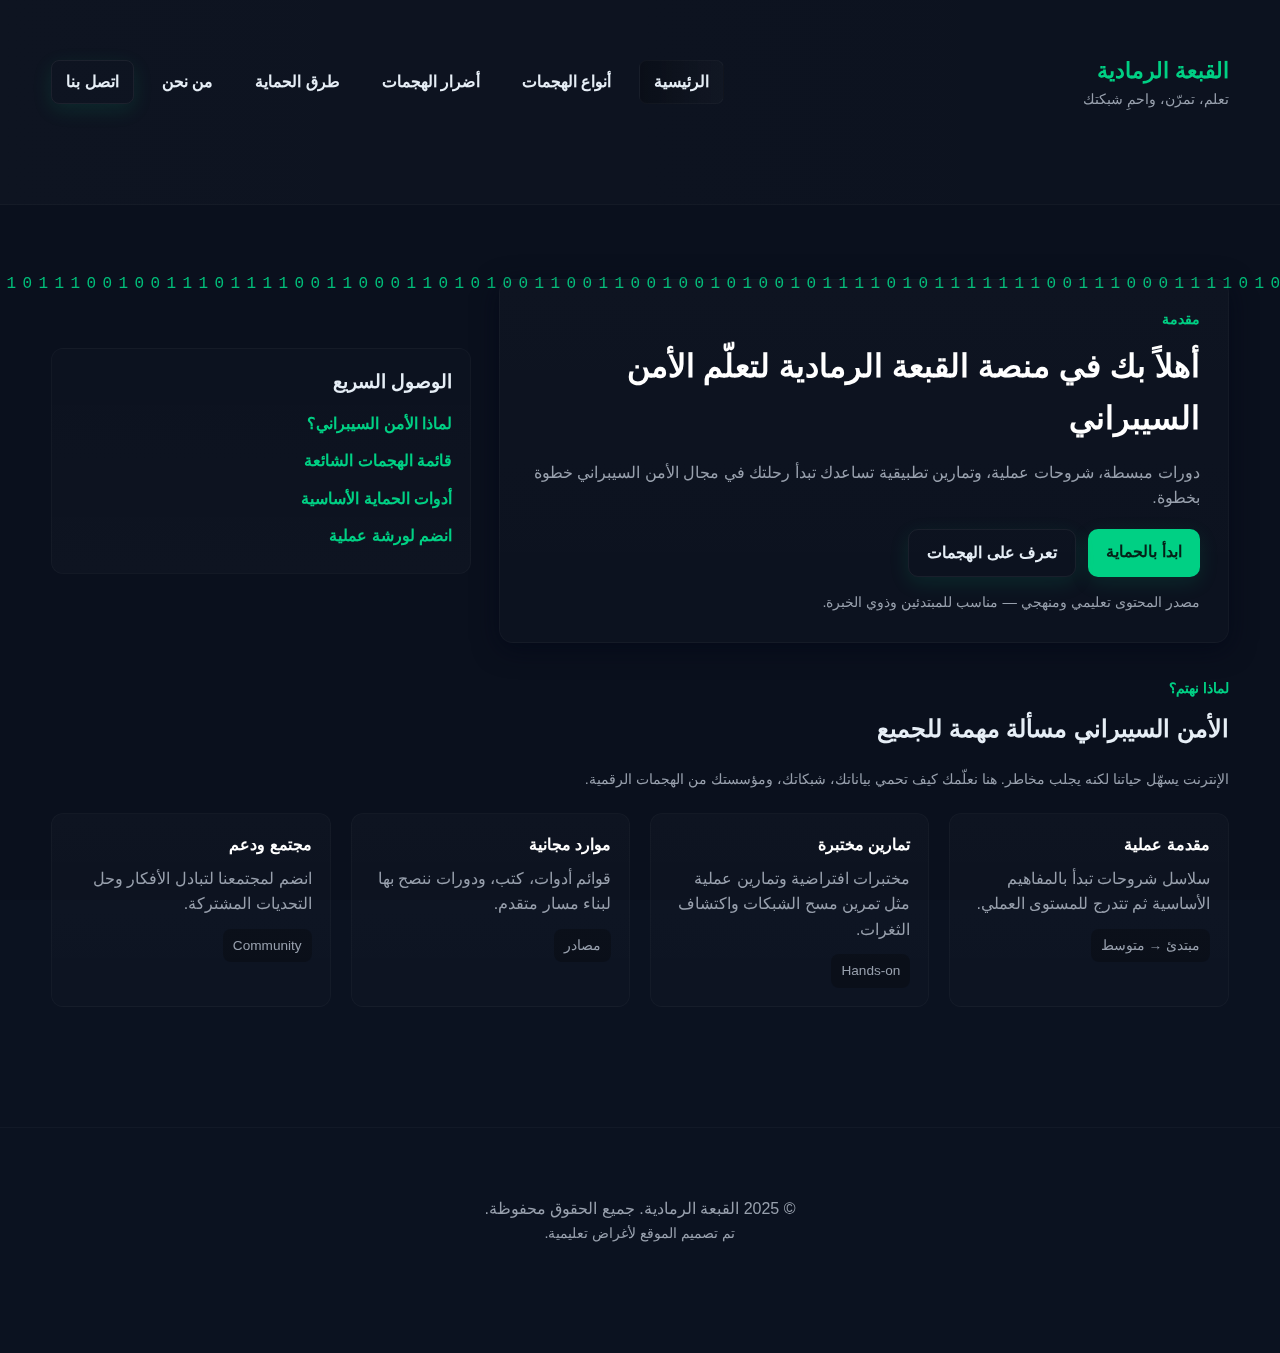
<file: index.html>
<!doctype html>
<html lang="ar" dir="rtl">
<head>
<meta charset="utf-8">
<meta name="viewport" content="width=device-width,initial-scale=1">
<title>القبعة الرمادية - تعلم الأمن السيبراني</title>
<link rel="shortcut icon" href="#" />
<link rel="stylesheet" href="style.css">
</head>
<body>
<canvas id="matrix-canvas"></canvas>

<header>
  <div class="container nav">
    <div class="logo">
      <div>
        <div class="brand">القبعة الرمادية</div>
        <div class="tag small">تعلم، تمرّن، واحمِ شبكتك</div>
      </div>
    </div>

    <nav class="nav-links" aria-label="روابط الموقع">
      <a href="index.html">الرئيسية</a>
      <a href="attacks.html">أنواع الهجمات</a>
      <a href="damages.html">أضرار الهجمات</a>
      <a href="protection.html">طرق الحماية</a>
      <a href="about.html">من نحن</a>
      <a href="contact.html" class="btn secondary">اتصل بنا</a>
    </nav>
  </div>
</header>

<main class="container">
  <section class="hero">
    <div class="hero-card">
      <div class="kicker">مقدمة</div>
      <h1>أهلاً بك في منصة القبعة الرمادية لتعلّم الأمن السيبراني</h1>
      <p class="lead">دورات مبسطة، شروحات عملية، وتمارين تطبيقية تساعدك تبدأ رحلتك في مجال الأمن السيبراني خطوة بخطوة.</p>
      <div class="cta-group">
        <a class="btn" href="protection.html">ابدأ بالحماية</a>
        <a class="btn secondary" href="attacks.html">تعرف على الهجمات</a>
      </div>
      <div style="margin-top:14px" class="small">مصدر المحتوى تعليمي ومنهجي — مناسب للمبتدئين وذوي الخبرة.</div>
    </div>

    <aside class="quick">
      <h3>الوصول السريع</h3>
      <a href="index.html#why">لماذا الأمن السيبراني؟</a>
      <a href="attacks.html">قائمة الهجمات الشائعة</a>
      <a href="protection.html">أدوات الحماية الأساسية</a>
      <a href="contact.html">انضم لورشة عملية</a>
    </aside>
  </section>

  <section id="why">
    <div class="kicker">لماذا نهتم؟</div>
    <h2 style="margin-top:8px">الأمن السيبراني مسألة مهمة للجميع</h2>
    <p class="small" style="max-width:800px">
      الإنترنت يسهّل حياتنا لكنه يجلب مخاطر. هنا نعلّمك كيف تحمي بياناتك، شبكاتك، ومؤسستك من الهجمات الرقمية.
    </p>

    <div class="grid">
      <div class="card">
        <h4>مقدمة عملية</h4>
        <p>سلاسل شروحات تبدأ بالمفاهيم الأساسية ثم تتدرج للمستوى العملي.</p>
        <span class="tag">مبتدئ → متوسط</span>
      </div>
      <div class="card">
        <h4>تمارين مختبرة</h4>
        <p>مختبرات افتراضية وتمارين عملية مثل تمرين مسح الشبكات واكتشاف الثغرات.</p>
        <span class="tag">Hands-on</span>
      </div>
      <div class="card">
        <h4>موارد مجانية</h4>
        <p>قوائم أدوات، كتب، ودورات ننصح بها لبناء مسار متقدم.</p>
        <span class="tag">مصادر</span>
      </div>
      <div class="card">
        <h4>مجتمع ودعم</h4>
        <p>انضم لمجتمعنا لتبادل الأفكار وحل التحديات المشتركة.</p>
        <span class="tag">Community</span>
      </div>
    </div>
  </section>

</main>

<footer>
  <div class="container">
    <div>&copy; 2025 القبعة الرمادية. جميع الحقوق محفوظة.</div>
    <div class="small">تم تصميم الموقع لأغراض تعليمية.</div>
  </div>
</footer>

<script src="matrix.js"></script>
</body>
</html>
</file>
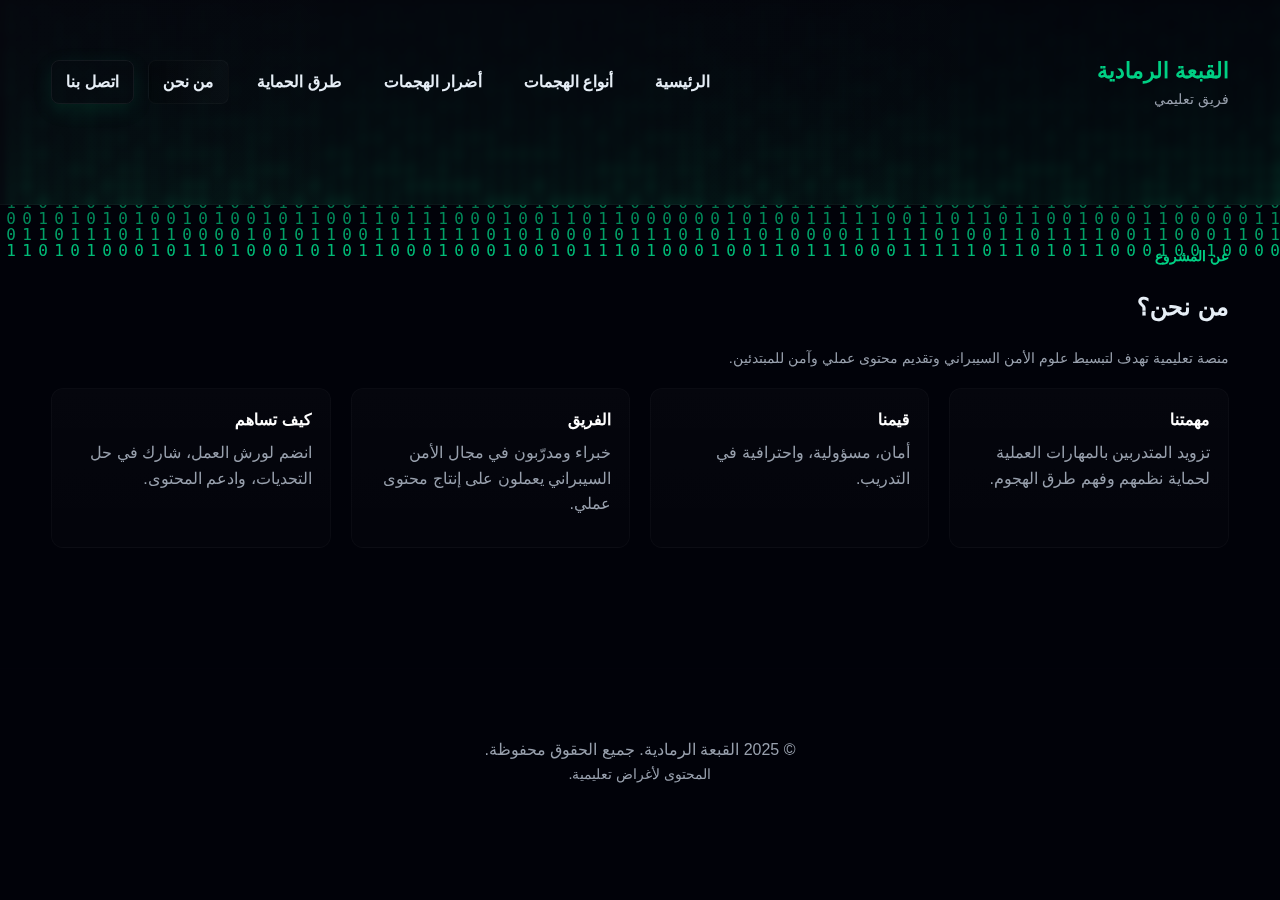
<file: about.html>
<!doctype html>
<html lang="ar" dir="rtl">
<head>
<meta charset="utf-8">
<meta name="viewport" content="width=device-width,initial-scale=1">
<title>من نحن - القبعة الرمادية</title>
<link rel="stylesheet" href="style.css">
</head>
<body>
<canvas id="matrix-canvas"></canvas>

<header>
  <div class="container nav">
    <div class="logo"><div><div class="brand">القبعة الرمادية</div><div class="tag small">فريق تعليمي</div></div></div>
    <nav class="nav-links">
      <a href="index.html">الرئيسية</a>
      <a href="attacks.html">أنواع الهجمات</a>
      <a href="damages.html">أضرار الهجمات</a>
      <a href="protection.html">طرق الحماية</a>
      <a href="about.html">من نحن</a>
      <a href="contact.html" class="btn secondary">اتصل بنا</a>
    </nav>
  </div>
</header>

<main class="container">
  <div class="kicker">عن المشروع</div>
  <h2>من نحن؟</h2>
  <p class="small">منصة تعليمية تهدف لتبسيط علوم الأمن السيبراني وتقديم محتوى عملي وآمن للمبتدئين.</p>

  <div class="grid" style="margin-top:18px">
    <div class="card">
      <h4>مهمتنا</h4>
      <p>تزويد المتدربين بالمهارات العملية لحماية نظمهم وفهم طرق الهجوم.</p>
    </div>
    <div class="card">
      <h4>قيمنا</h4>
      <p>أمان، مسؤولية، واحترافية في التدريب.</p>
    </div>
    <div class="card">
      <h4>الفريق</h4>
      <p>خبراء ومدرّبون في مجال الأمن السيبراني يعملون على إنتاج محتوى عملي.</p>
    </div>
    <div class="card">
      <h4>كيف تساهم</h4>
      <p>انضم لورش العمل، شارك في حل التحديات، وادعم المحتوى.</p>
    </div>
  </div>
</main>

<footer>
  <div class="container">
    <div>&copy; 2025 القبعة الرمادية. جميع الحقوق محفوظة.</div>
    <div class="small">المحتوى لأغراض تعليمية.</div>
  </div>
</footer>

<script src="matrix.js"></script>
</body>
</html>
</file>
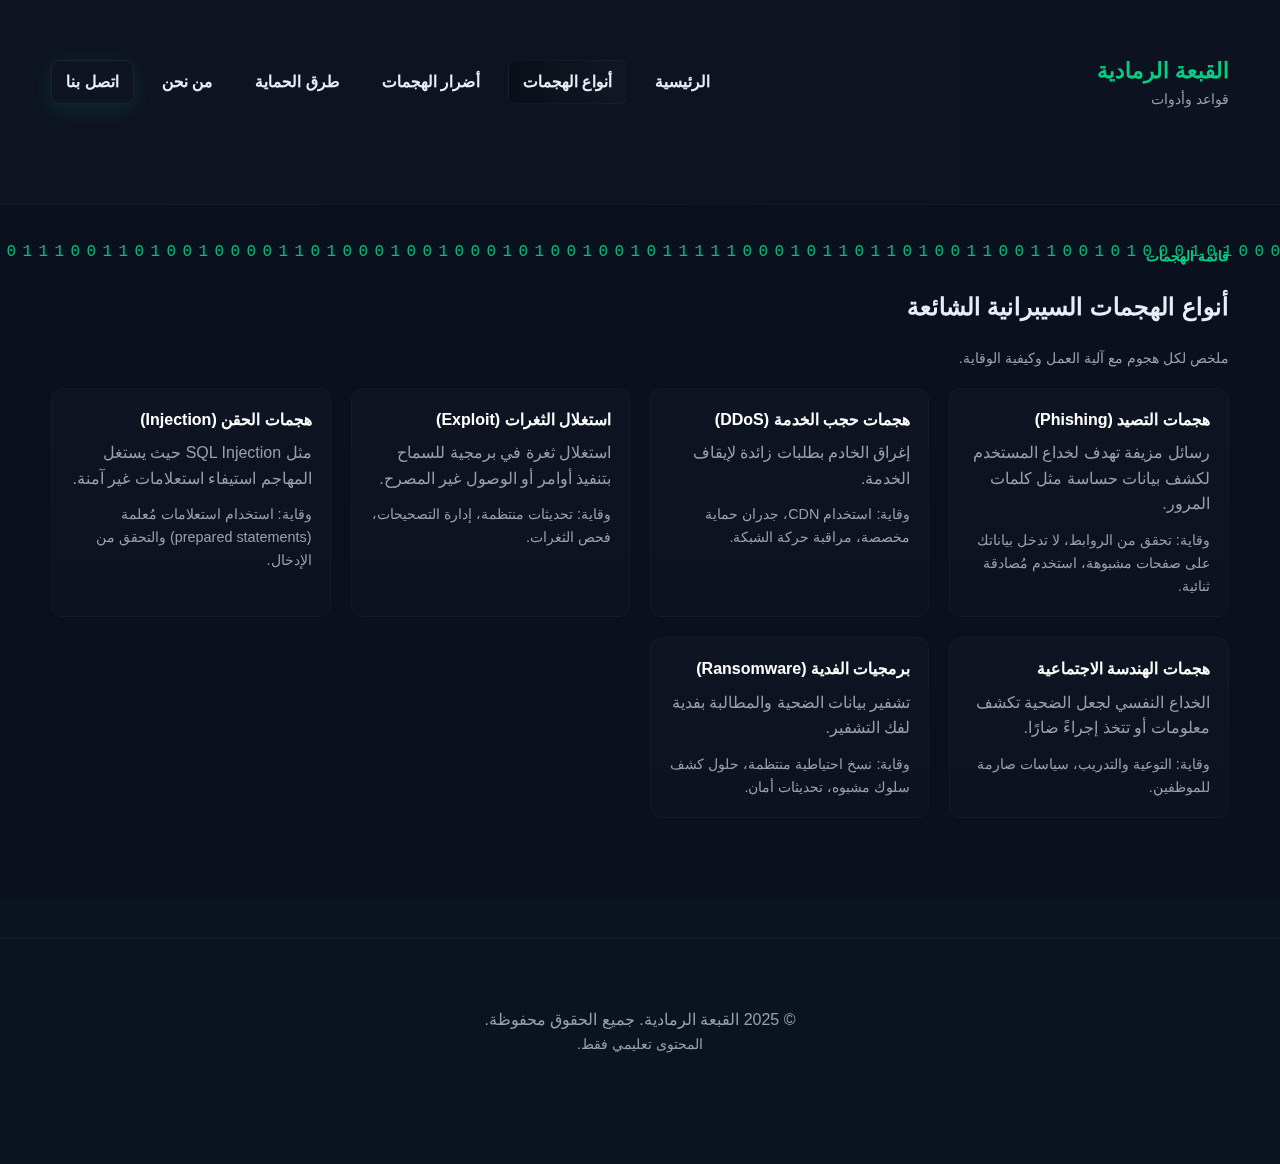
<file: attacks.html>
<!doctype html>
<html lang="ar" dir="rtl">
<head>
<meta charset="utf-8">
<meta name="viewport" content="width=device-width,initial-scale=1">
<title>أنواع الهجمات - القبعة الرمادية</title>
<link rel="stylesheet" href="style.css">
</head>
<body>
<canvas id="matrix-canvas"></canvas>

<header>
  <div class="container nav">
    <div class="logo"><div><div class="brand">القبعة الرمادية</div><div class="tag small">قواعد وأدوات</div></div></div>
    <nav class="nav-links">
      <a href="index.html">الرئيسية</a>
      <a href="attacks.html">أنواع الهجمات</a>
      <a href="damages.html">أضرار الهجمات</a>
      <a href="protection.html">طرق الحماية</a>
      <a href="about.html">من نحن</a>
      <a href="contact.html" class="btn secondary">اتصل بنا</a>
    </nav>
  </div>
</header>

<main class="container">
  <div class="kicker">قائمة الهجمات</div>
  <h2>أنواع الهجمات السيبرانية الشائعة</h2>
  <p class="small">ملخص لكل هجوم مع آلية العمل وكيفية الوقاية.</p>

  <div class="grid" style="margin-top:18px">
    <article class="card">
      <h4>هجمات التصيد (Phishing)</h4>
      <p>رسائل مزيفة تهدف لخداع المستخدم لكشف بيانات حساسة مثل كلمات المرور.</p>
      <div class="small">وقاية: تحقق من الروابط، لا تدخل بياناتك على صفحات مشبوهة، استخدم مُصادقة ثنائية.</div>
    </article>

    <article class="card">
      <h4>هجمات حجب الخدمة (DDoS)</h4>
      <p>إغراق الخادم بطلبات زائدة لإيقاف الخدمة.</p>
      <div class="small">وقاية: استخدام CDN، جدران حماية مخصصة، مراقبة حركة الشبكة.</div>
    </article>

    <article class="card">
      <h4>استغلال الثغرات (Exploit)</h4>
      <p>استغلال ثغرة في برمجية للسماح بتنفيذ أوامر أو الوصول غير المصرح.</p>
      <div class="small">وقاية: تحديثات منتظمة، إدارة التصحيحات، فحص الثغرات.</div>
    </article>

    <article class="card">
      <h4>هجمات الحقن (Injection)</h4>
      <p>مثل SQL Injection حيث يستغل المهاجم استيفاء استعلامات غير آمنة.</p>
      <div class="small">وقاية: استخدام استعلامات مُعلمة (prepared statements) والتحقق من الإدخال.</div>
    </article>

    <article class="card">
      <h4>هجمات الهندسة الاجتماعية</h4>
      <p>الخداع النفسي لجعل الضحية تكشف معلومات أو تتخذ إجراءً ضارًا.</p>
      <div class="small">وقاية: التوعية والتدريب، سياسات صارمة للموظفين.</div>
    </article>

    <article class="card">
      <h4>برمجيات الفدية (Ransomware)</h4>
      <p>تشفير بيانات الضحية والمطالبة بفدية لفك التشفير.</p>
      <div class="small">وقاية: نسخ احتياطية منتظمة، حلول كشف سلوك مشبوه، تحديثات أمان.</div>
    </article>
  </div>

</main>

<footer>
  <div class="container">
    <div>&copy; 2025 القبعة الرمادية. جميع الحقوق محفوظة.</div>
    <div class="small">المحتوى تعليمي فقط.</div>
  </div>
</footer>

<script src="matrix.js"></script>
</body>
</html>
</file>
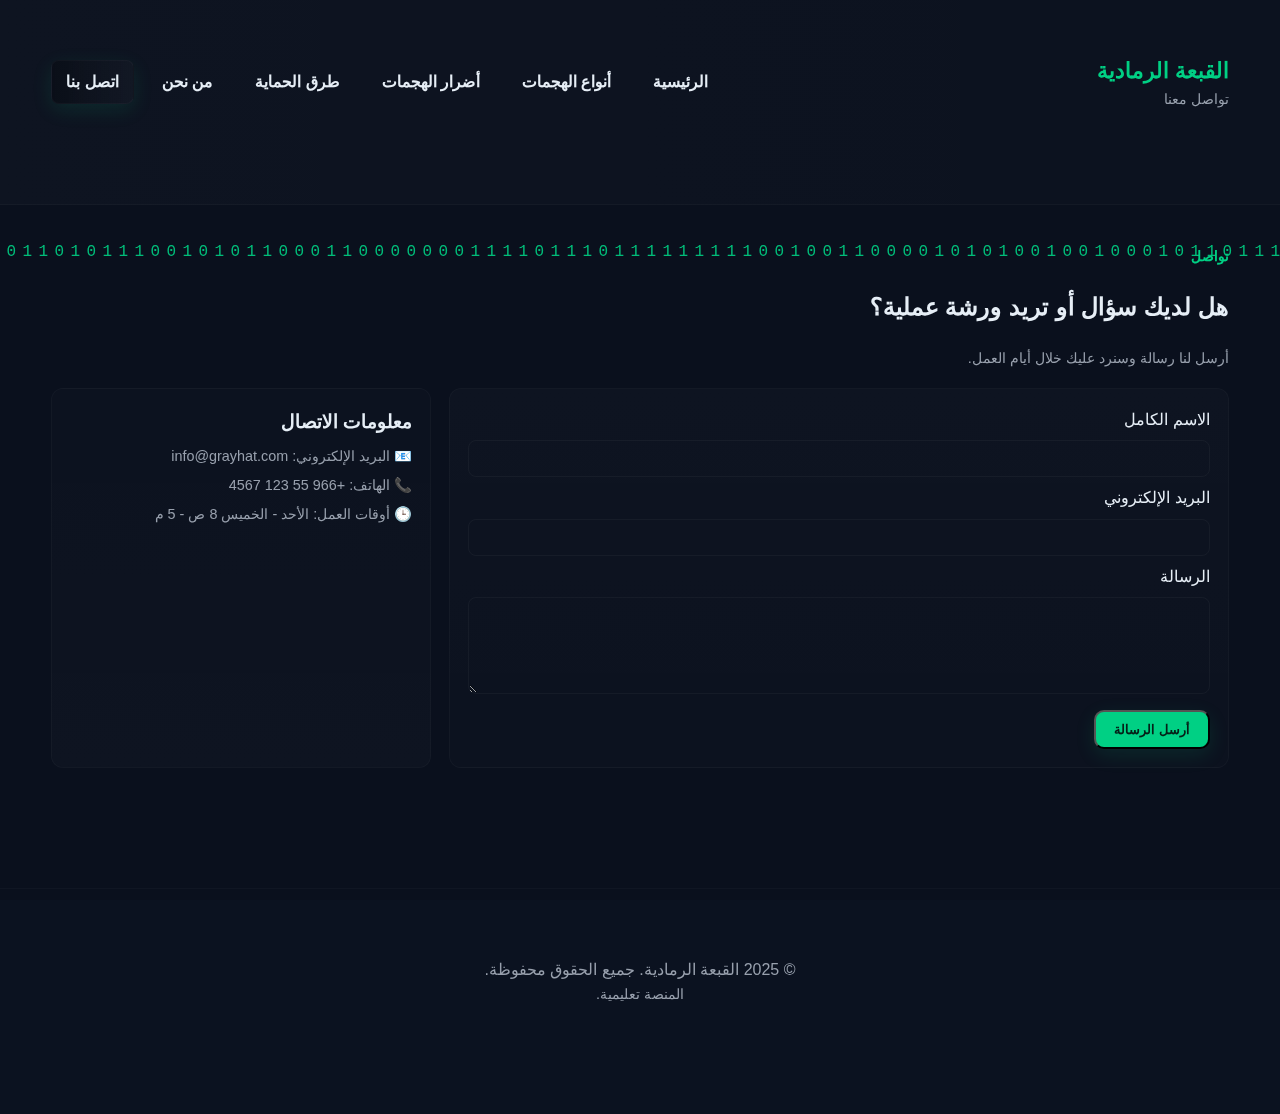
<file: contact.html>
<!doctype html>
<html lang="ar" dir="rtl">
<head>
<meta charset="utf-8">
<meta name="viewport" content="width=device-width,initial-scale=1">
<title>اتصل بنا - القبعة الرمادية</title>
<link rel="stylesheet" href="style.css">
</head>
<body>
<canvas id="matrix-canvas"></canvas>

<header>
  <div class="container nav">
    <div class="logo"><div><div class="brand">القبعة الرمادية</div><div class="tag small">تواصل معنا</div></div></div>
    <nav class="nav-links">
      <a href="index.html">الرئيسية</a>
      <a href="attacks.html">أنواع الهجمات</a>
      <a href="damages.html">أضرار الهجمات</a>
      <a href="protection.html">طرق الحماية</a>
      <a href="about.html">من نحن</a>
      <a href="contact.html" class="btn secondary">اتصل بنا</a>
    </nav>
  </div>
</header>

<main class="container">
  <div class="kicker">تواصل</div>
  <h2>هل لديك سؤال أو تريد ورشة عملية؟</h2>
  <p class="small">أرسل لنا رسالة وسنرد عليك خلال أيام العمل.</p>

  <div style="display:grid; grid-template-columns:1fr 380px; gap:18px; margin-top:18px">
    <form action="#" class="card" style="min-height:220px">
      <div style="display:flex; gap:8px; flex-direction:column">
        <label>الاسم الكامل</label>
        <input name="name" style="padding:10px; border-radius:8px; border:1px solid rgba(255,255,255,0.04); background:transparent; color:inherit" required>
        <label>البريد الإلكتروني</label>
        <input name="email" type="email" style="padding:10px; border-radius:8px; border:1px solid rgba(255,255,255,0.04); background:transparent; color:inherit" required>
        <label>الرسالة</label>
        <textarea name="message" rows="5" style="padding:10px; border-radius:8px; border:1px solid rgba(255,255,255,0.04); background:transparent; color:inherit" required></textarea>
        <div style="margin-top:8px">
          <button class="btn" type="submit">أرسل الرسالة</button>
        </div>
      </div>
    </form>

    <aside class="quick">
      <h3>معلومات الاتصال</h3>
      <div class="small">📧 البريد الإلكتروني: info@grayhat.com</div>
      <div class="small" style="margin-top:6px">📞 الهاتف: +966 55 123 4567</div>
      <div class="small" style="margin-top:6px">🕒 أوقات العمل: الأحد - الخميس 8 ص - 5 م</div>
    </aside>
  </div>
</main>

<footer>
  <div class="container">
    <div>&copy; 2025 القبعة الرمادية. جميع الحقوق محفوظة.</div>
    <div class="small">المنصة تعليمية.</div>
  </div>
</footer>

<script src="matrix.js"></script>
</body>
</html>
</file>
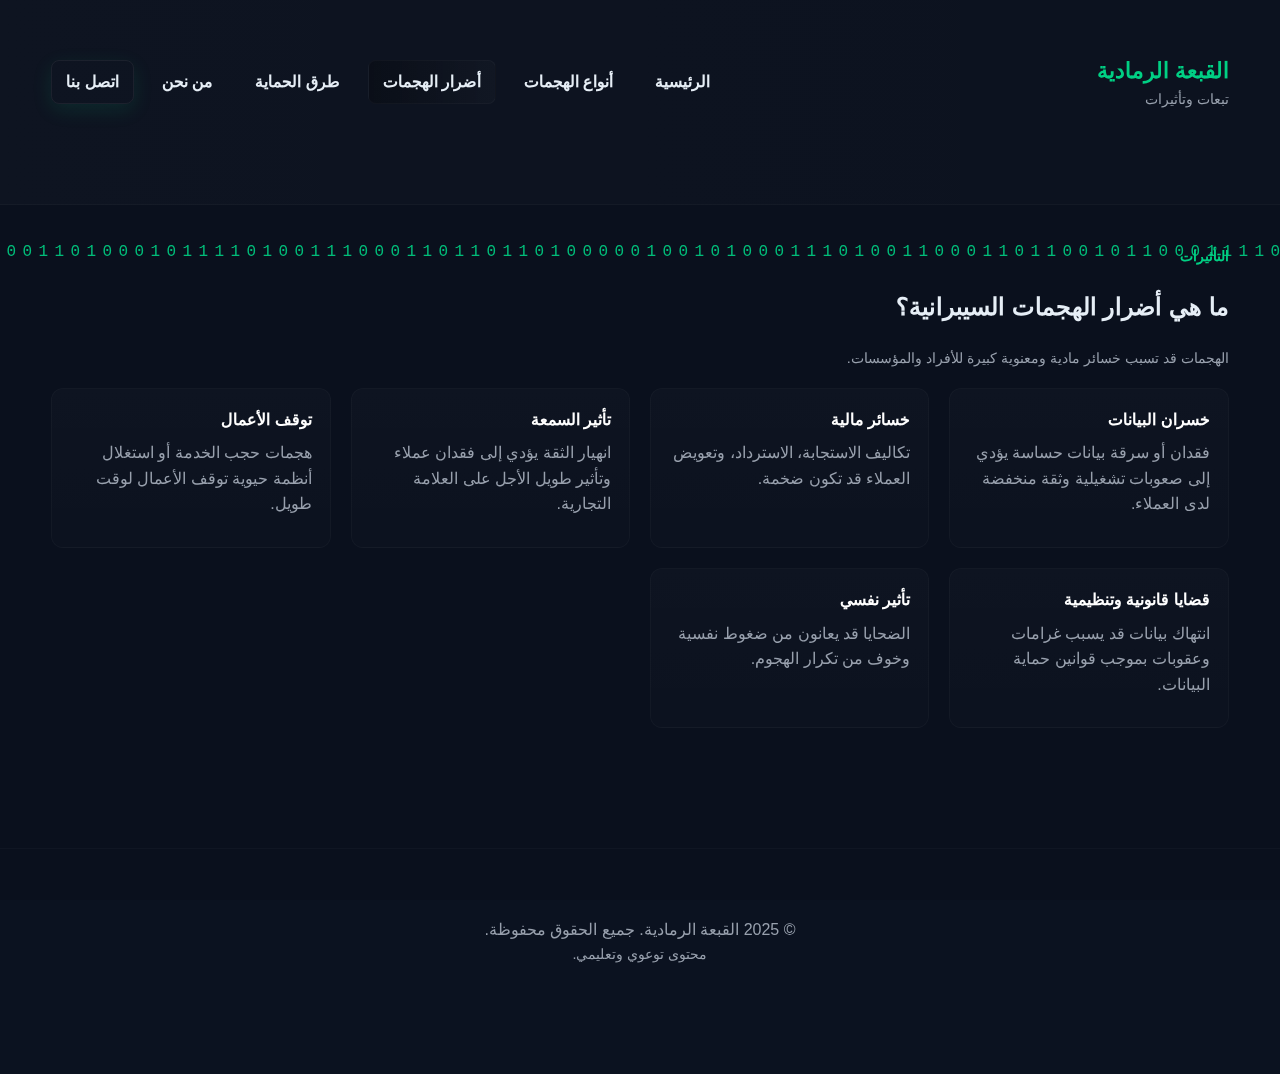
<file: damages.html>
<!doctype html>
<html lang="ar" dir="rtl">
<head>
<meta charset="utf-8">
<meta name="viewport" content="width=device-width,initial-scale=1">
<title>أضرار الهجمات - القبعة الرمادية</title>
<link rel="stylesheet" href="style.css">
</head>
<body>
<canvas id="matrix-canvas"></canvas>

<header>
  <div class="container nav">
    <div class="logo"><div><div class="brand">القبعة الرمادية</div><div class="tag small">تبعات وتأثيرات</div></div></div>
    <nav class="nav-links">
      <a href="index.html">الرئيسية</a>
      <a href="attacks.html">أنواع الهجمات</a>
      <a href="damages.html">أضرار الهجمات</a>
      <a href="protection.html">طرق الحماية</a>
      <a href="about.html">من نحن</a>
      <a href="contact.html" class="btn secondary">اتصل بنا</a>
    </nav>
  </div>
</header>

<main class="container">
  <div class="kicker">التأثيرات</div>
  <h2>ما هي أضرار الهجمات السيبرانية؟</h2>
  <p class="small">الهجمات قد تسبب خسائر مادية ومعنوية كبيرة للأفراد والمؤسسات.</p>

  <div class="grid" style="margin-top:18px">
    <div class="card">
      <h4>خسران البيانات</h4>
      <p>فقدان أو سرقة بيانات حساسة يؤدي إلى صعوبات تشغيلية وثقة منخفضة لدى العملاء.</p>
    </div>
    <div class="card">
      <h4>خسائر مالية</h4>
      <p>تكاليف الاستجابة، الاسترداد، وتعويض العملاء قد تكون ضخمة.</p>
    </div>
    <div class="card">
      <h4>تأثير السمعة</h4>
      <p>انهيار الثقة يؤدي إلى فقدان عملاء وتأثير طويل الأجل على العلامة التجارية.</p>
    </div>
    <div class="card">
      <h4>توقف الأعمال</h4>
      <p>هجمات حجب الخدمة أو استغلال أنظمة حيوية توقف الأعمال لوقت طويل.</p>
    </div>
    <div class="card">
      <h4>قضايا قانونية وتنظيمية</h4>
      <p>انتهاك بيانات قد يسبب غرامات وعقوبات بموجب قوانين حماية البيانات.</p>
    </div>
    <div class="card">
      <h4>تأثير نفسي</h4>
      <p>الضحايا قد يعانون من ضغوط نفسية وخوف من تكرار الهجوم.</p>
    </div>
  </div>
</main>

<footer>
  <div class="container">
    <div>&copy; 2025 القبعة الرمادية. جميع الحقوق محفوظة.</div>
    <div class="small">محتوى توعوي وتعليمي.</div>
  </div>
</footer>

<script src="matrix.js"></script>
</body>
</html>
</file>
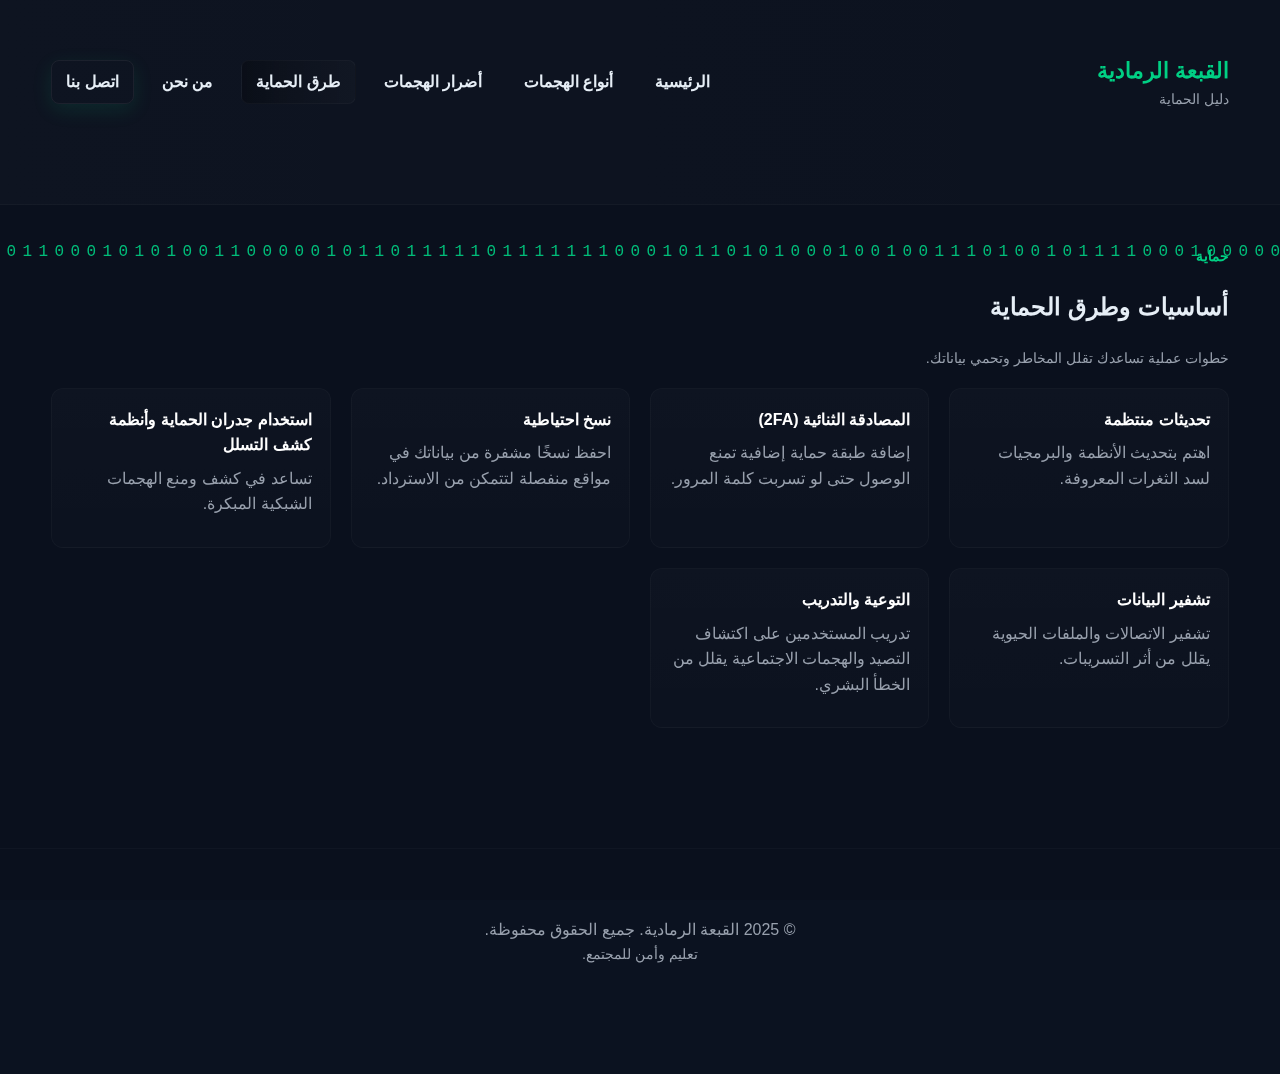
<file: protection.html>
<!doctype html>
<html lang="ar" dir="rtl">
<head>
<meta charset="utf-8">
<meta name="viewport" content="width=device-width,initial-scale=1">
<title>طرق الحماية - القبعة الرمادية</title>
<link rel="stylesheet" href="style.css">
</head>
<body>
<canvas id="matrix-canvas"></canvas>

<header>
  <div class="container nav">
    <div class="logo"><div><div class="brand">القبعة الرمادية</div><div class="tag small">دليل الحماية</div></div></div>
    <nav class="nav-links">
      <a href="index.html">الرئيسية</a>
      <a href="attacks.html">أنواع الهجمات</a>
      <a href="damages.html">أضرار الهجمات</a>
      <a href="protection.html">طرق الحماية</a>
      <a href="about.html">من نحن</a>
      <a href="contact.html" class="btn secondary">اتصل بنا</a>
    </nav>
  </div>
</header>

<main class="container">
  <div class="kicker">حماية</div>
  <h2>أساسيات وطرق الحماية</h2>
  <p class="small">خطوات عملية تساعدك تقلل المخاطر وتحمي بياناتك.</p>

  <div class="grid" style="margin-top:18px">
    <div class="card">
      <h4>تحديثات منتظمة</h4>
      <p>اهتم بتحديث الأنظمة والبرمجيات لسد الثغرات المعروفة.</p>
    </div>
    <div class="card">
      <h4>المصادقة الثنائية (2FA)</h4>
      <p>إضافة طبقة حماية إضافية تمنع الوصول حتى لو تسربت كلمة المرور.</p>
    </div>
    <div class="card">
      <h4>نسخ احتياطية</h4>
      <p>احفظ نسخًا مشفرة من بياناتك في مواقع منفصلة لتتمكن من الاسترداد.</p>
    </div>
    <div class="card">
      <h4>استخدام جدران الحماية وأنظمة كشف التسلل</h4>
      <p>تساعد في كشف ومنع الهجمات الشبكية المبكرة.</p>
    </div>
    <div class="card">
      <h4>تشفير البيانات</h4>
      <p>تشفير الاتصالات والملفات الحيوية يقلل من أثر التسريبات.</p>
    </div>
    <div class="card">
      <h4>التوعية والتدريب</h4>
      <p>تدريب المستخدمين على اكتشاف التصيد والهجمات الاجتماعية يقلل من الخطأ البشري.</p>
    </div>
  </div>

</main>

<footer>
  <div class="container">
    <div>&copy; 2025 القبعة الرمادية. جميع الحقوق محفوظة.</div>
    <div class="small">تعليم وأمن للمجتمع.</div>
  </div>
</footer>

<script src="matrix.js"></script>
</body>
</html>
</file>
<file: style.css>
/* assets/css/style.css */
:root{
  --bg:#0b1220;
  --card:#0f1720;
  --accent:#00d084;
  --muted:#98a0ad;
  --glass: rgba(255,255,255,0.03);
}
*{box-sizing:border-box}
html,body{height:100%}
body{
  margin:0;
  font-family: "Segoe UI", Tahoma, Arial, sans-serif;
  background:var(--bg);
  color:#e6eef6;
  direction:rtl;
  -webkit-font-smoothing:antialiased;
  -moz-osx-font-smoothing:grayscale;
  line-height:1.6;
  overflow-x:hidden;
}

/* Canvas full-screen background */
#matrix-canvas{
  position:fixed;
  inset:0;
  z-index:0;
  display:block;
}

/* page container */
.container{
  width:92%;
  max-width:1200px;
  margin:0 auto;
  position:relative;
  z-index:2; /* above canvas */
  padding-top:40px;
  padding-bottom:80px;
}

/* Header */
header{
  backdrop-filter: blur(6px);
  background: linear-gradient(90deg, rgba(255,255,255,0.02), rgba(255,255,255,0.01));
  border-bottom:1px solid rgba(255,255,255,0.03);
  padding:14px 0;
  position:sticky;
  top:0;
  z-index:5;
}
.nav{
  display:flex;
  align-items:center;
  justify-content:space-between;
  gap:12px;
}
.logo{
  display:flex;
  align-items:center;
  gap:12px;
}
.logo .brand{
  font-weight:700;
  font-size:1.35rem;
  color:var(--accent);
}
.logo .tag{
  font-size:0.85rem;
  color:var(--muted);
}

/* Nav links */
.nav-links{
  display:flex;
  gap:14px;
  align-items:center;
}
.nav-links a{
  color:#e6eef6;
  text-decoration:none;
  padding:8px 14px;
  border-radius:8px;
  transition:all .18s ease;
  font-weight:600;
}
.nav-links a:hover{background:rgba(255,255,255,0.03); transform:translateY(-2px)}
.nav-links a.active{background:linear-gradient(90deg, rgba(0,0,0,0.25), rgba(255,255,255,0.02)); border:1px solid rgba(255,255,255,0.03)}

/* Hero */
.hero{
  display:grid;
  grid-template-columns:1fr 420px;
  gap:28px;
  align-items:center;
  margin:34px 0;
}
.hero-card{
  background:linear-gradient(180deg, rgba(255,255,255,0.02), rgba(255,255,255,0.01));
  padding:28px;
  border-radius:14px;
  box-shadow:0 6px 26px rgba(2,6,23,0.6);
  border:1px solid rgba(255,255,255,0.03);
}
.hero h1{
  margin:0 0 12px 0;
  font-size:2rem;
  color:#fff;
}
.hero p.lead{
  color:var(--muted);
  margin-bottom:18px;
}
.cta-group{display:flex; gap:12px; flex-wrap:wrap}
.btn{
  display:inline-block;
  text-decoration:none;
  padding:10px 18px;
  border-radius:10px;
  background:var(--accent);
  color:#052018;
  font-weight:700;
  box-shadow:0 6px 20px rgba(0,208,132,0.12);
}
.btn.secondary{
  background:transparent;
  color:#e6eef6;
  border:1px solid rgba(255,255,255,0.06);
  font-weight:600;
}

/* Quick links card */
.quick{
  padding:18px;
  border-radius:12px;
  background:linear-gradient(180deg, rgba(255,255,255,0.01), rgba(255,255,255,0.02));
  border:1px solid rgba(255,255,255,0.03);
}
.quick h3{margin:0 0 8px 0}
.quick a{display:block; color:var(--accent); text-decoration:none; padding:6px 0; font-weight:600}

/* Section cards grid */
.grid{
  display:grid;
  grid-template-columns:repeat(auto-fit,minmax(260px,1fr));
  gap:20px;
  margin-top:22px;
}
.card{
  background:linear-gradient(180deg, rgba(255,255,255,0.02), rgba(255,255,255,0.01));
  padding:18px;
  border-radius:12px;
  border:1px solid rgba(255,255,255,0.03);
  transition:transform .18s ease, box-shadow .18s ease;
}
.card:hover{transform:translateY(-8px); box-shadow:0 20px 40px rgba(2,6,23,0.6)}
.card h4{margin:0 0 8px 0; color:#fff}
.card p{color:var(--muted); margin:0 0 12px 0}
.card .tag{display:inline-block; font-size:0.85rem; padding:6px 10px; border-radius:8px; background:rgba(0,0,0,0.25); color:var(--muted)}

/* Footer */
footer{
  margin-top:40px;
  padding:28px 0;
  text-align:center;
  color:var(--muted);
  border-top:1px solid rgba(255,255,255,0.03);
}

/* Utilities */
.kicker{font-size:0.9rem; color:var(--accent); font-weight:700; margin-bottom:10px}
.small{font-size:0.9rem; color:var(--muted)}

/* Responsive */
@media(max-width:880px){
  .hero{grid-template-columns:1fr; text-align:right}
  .hero-card{order:2}
  .quick{order:1}
  .nav{flex-direction:column; align-items:stretch; gap:10px}
  .nav-links{justify-content:flex-end}
}
</file>
